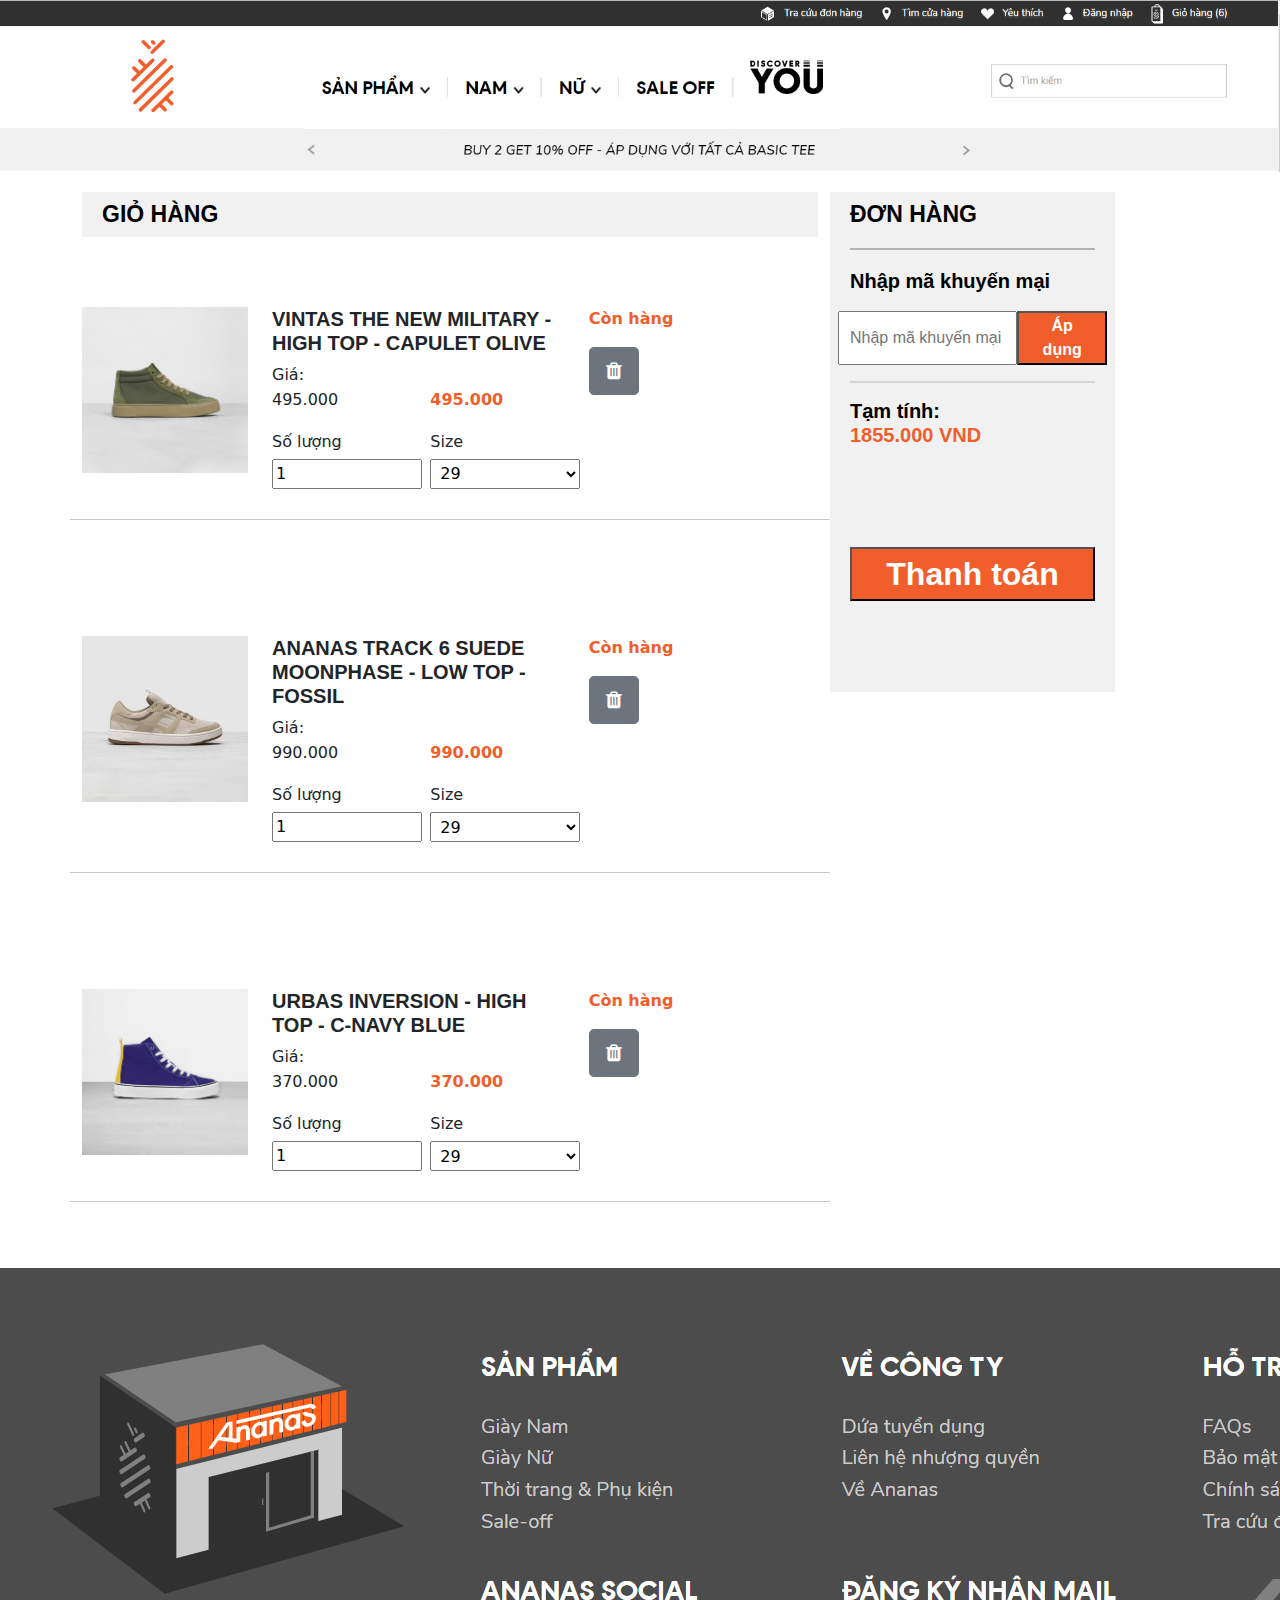
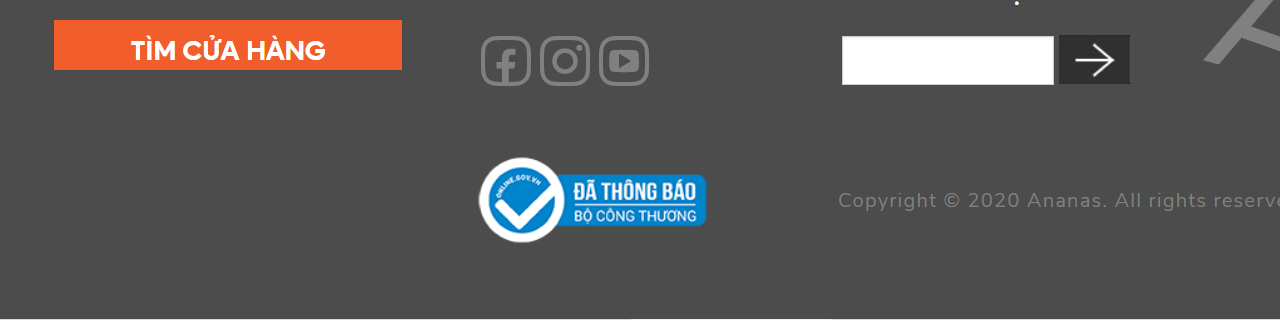
<file: index.html>
<!DOCTYPE html>
<html lang="en">

<head>
  <meta charset="UTF-8">
  <meta http-equiv="X-UA-Compatible" content="IE=edge">
  <meta name="viewport" content="width=device-width, initial-scale=1.0">
  <!-- CSS only -->
  <link href="css/bootstrap.min.css" rel="stylesheet"
    integrity="sha384-eOJMYsd53ii+scO/bJGFsiCZc+5NDVN2yr8+0RDqr0Ql0h+rP48ckxlpbzKgwra6" crossorigin="anonymous">
  <link href="https://cdn.jsdelivr.net/npm/bootstrap@5.0.0-beta3/dist/css/bootstrap.min.css" rel="stylesheet"
    integrity="sha384-eOJMYsd53ii+scO/bJGFsiCZc+5NDVN2yr8+0RDqr0Ql0h+rP48ckxlpbzKgwra6" crossorigin="anonymous">
  <link rel="stylesheet" href="https://cdnjs.cloudflare.com/ajax/libs/font-awesome/4.7.0/css/font-awesome.min.css">
  <link rel="stylesheet" type="text/css" href="css/style.css">
  <title>Giỏ Hàng</title>
</head>

<body>
  <header>
    <img src="images/1.png" width=100% alt="menu header">
  </header>
  <div class="container">
    <div class="row">
      <div class="shopping-cart col-md-8">
        <div class="col-md-12 title-1">
          <p style="font-family: Arial, Helvetica, sans-serif; font-weight: bold;margin:0 auto;">GIỎ HÀNG</p>
        </div>
        <div class="row">
          <!-- ITEM 1 -->
          <div class="product">
            <div class="row" style="margin-bottom: 50px">
              <div class="product-image col-md-3">
                <img src="images/pro_vintas_A61043_1.jpg" width="100%" alt="Pro Vintas">
              </div>
              <div class="product-detail col-md-5">

                <div class="row product-details">
                  <h5 style="font-family: Arial, Helvetica, sans-ser;font-weight: bold;">VINTAS THE NEW
                    MILITARY - HIGH TOP - CAPULET OLIVE</h5>
                  <p>Giá: </p>
                  <div class="product-price col-md-6" style="margin: -15px 0 20px 0;">495.000</div>
                  <div class="product-line-price col-md-6" style="margin: -15px 0 20px 0;font-weight: bold;color:#f15e2c">495.000
                  </div>
                  <div class="product-quantity col-md-6">
                    <h6>Số lượng</h6>
                    <input style="width:150px;" type="number" value="1" min="1">
                  </div>
                  <div class="size col-md-6">
                    <h6>Size</h6>
                    <select style="width:150px; height:30px; padding-left: 5px; padding-right: 5px" name="size"
                      class="size">
                      <option value="29">29</option>
                      <option value="30">30</option>
                      <option value="31">31</option>
                      <option value="32">32</option>
                      <option value="33">33</option>
                      <option value="34">34</option>
                      <option value="35">35</option>
                      <option value="36">36</option>
                      <option value="37">37</option>
                      <option value="38">38</option>
                      <option value="39">39</option>
                      <option value="40">40</option>
                      <option value="41">41</option>
                      <option value="42">42</option>
                      <option value="43">43</option>
                      <option value="44">44</option>
                    </select>
                  </div>
                </div>

              </div>

              <div class="price col-md-3">
                <div class="product-price-detail">

                  <p style="color:#f15e2c;font-weight: bold;">Còn hàng</p>
                  <div class="product-removal">
                    <button class="remove-product btn btn-secondary btn-lg">
                      <i class="fa fa-trash"></i>
                    </button>
                  </div>
                </div>
              </div>
              <hr style="margin:1px dashed black; margin-top: 30px;">
            </div>
           
          </div>
          <!-- END ITEM 1 -->
          <!-- ITEM 2 -->
          <div class="product">
            <div class="row" style="margin-bottom: 50px">
              <div class="product-image col-md-3">
                <img src="images/pro_A6T006_1-500x500.jpg" width="100%" alt="Pro Vintas">
              </div>
              <div class="product-detail col-md-5">

                <div class="row product-details">
                  <h5 style="font-family: Arial, Helvetica, sans-ser;font-weight: bold;">ANANAS TRACK 6 SUEDE
                    MOONPHASE - LOW TOP - FOSSIL</h5>
                  <p>Giá: </p>
                  <div class="product-price col-md-6" style="margin: -15px 0 20px 0;">990.000</div>
                  <div class="product-line-price col-md-6" style="margin: -15px 0 20px 0;font-weight: bold;color: #f15e2c">990.000
                  </div>
                  <div class="product-quantity col-md-6">
                    <h6>Số lượng</h6>
                    <input style="width:150px;" type="number" value="1" min="1">
                  </div>
                  <div class="size col-md-6">
                    <h6>Size</h6>
                    <select style="width:150px; height:30px; padding-left: 5px; padding-right: 5px" name="size"
                      class="size">
                      <option value="29">29</option>
                      <option value="30">30</option>
                      <option value="31">31</option>
                      <option value="32">32</option>
                      <option value="33">33</option>
                      <option value="34">34</option>
                      <option value="35">35</option>
                      <option value="36">36</option>
                      <option value="37">37</option>
                      <option value="38">38</option>
                      <option value="39">39</option>
                      <option value="40">40</option>
                      <option value="41">41</option>
                      <option value="42">42</option>
                      <option value="43">43</option>
                      <option value="44">44</option>
                    </select>
                  </div>
                </div>

              </div>

              <div class="price col-md-3">
                <div class="product-price-detail">

                  <p style="color:#f15e2c;font-weight: bold;">Còn hàng</p>
                  <div class="product-removal">
                    <button class="remove-product btn btn-secondary btn-lg">
                      <i class="fa fa-trash"></i>
                    </button>
                  </div>
                </div>
              </div>
              <hr style="margin:1px dashed black; margin-top: 30px;">
            </div>
            
          </div>
          <!-- END ITEM 2 -->
          <!-- ITEM 3 -->
          <div class="product">
            <div class="row" style="margin-bottom: 50px">
              <div class="product-image col-md-3">
                <img src="images/pro_urbas_A61062_1-1.jpg" width="100%" alt="Pro Vintas">
              </div>
              <div class="product-detail col-md-5">

                <div class="row product-details">
                  <h5 style="font-family: Arial, Helvetica, sans-ser;font-weight: bold;">URBAS INVERSION -
                    HIGH TOP - C-NAVY BLUE</h5>
                  <p>Giá: </p>
                  <div class="product-price col-md-6" style="margin: -15px 0 20px 0;">370.000</div>
                  <div class="product-line-price col-md-6" style="margin: -15px 0 20px 0;font-weight: bold;color:#f15e2c">370.000
                  </div>
                  <div class="product-quantity col-md-6">
                    <h6>Số lượng</h6>
                    <input style="width:150px;" type="number" value="1" min="1">
                  </div>
                  <div class="size col-md-6">
                    <h6>Size</h6>
                    <select style="width:150px; height:30px; padding-left: 5px; padding-right: 5px" name="size"
                      class="size">
                      <option value="29">29</option>
                      <option value="30">30</option>
                      <option value="31">31</option>
                      <option value="32">32</option>
                      <option value="33">33</option>
                      <option value="34">34</option>
                      <option value="35">35</option>
                      <option value="36">36</option>
                      <option value="37">37</option>
                      <option value="38">38</option>
                      <option value="39">39</option>
                      <option value="40">40</option>
                      <option value="41">41</option>
                      <option value="42">42</option>
                      <option value="43">43</option>
                      <option value="44">44</option>
                    </select>
                  </div>
                </div>

              </div>

              <div class="price col-md-3">
                <div class="product-price-detail">

                  <p style="color:#f15e2c;font-weight: bold;">Còn hàng</p>
                  <div class="product-removal">
                    <button class="remove-product btn btn-secondary btn-lg">
                      <i class="fa fa-trash"></i>
                    </button>
                  </div>
                </div>
              </div>
              <hr style="margin:1px dashed black; margin-top: 30px;">
            </div>
            
          </div>
          <!-- END ITEM 3 -->

        </div>
      </div>
      <div class="pay col-md-3">
        <p style="font-family: Arial, Helvetica, sans-serif; font-weight: bold;margin:0 auto;">ĐƠN HÀNG </p>
        <hr style="border: 1px solid black;">
        <p style="font-family: Arial, Helvetica, sans-serif;font-size: 20px; font-weight: bold;margin: 15px 0;">
          Nhập mã khuyến mại</p>
        <div class="row">
          <input class="col-md-8" type="text"
            style="font-family: Arial, Helvetica, sans;font-size: 16px; padding: 10px;"
            placeholder="Nhập mã khuyến mại của bạn">
          <button class="col-md-4"
            style="background-color:#f15e2c; font-family: Arial, Helvetica, sans-serif;font-size: 16px;font-weight: bold;color: white;">Áp
            dụng</button>
        </div>
        <hr style="border:1px solid grey">
        <h5
          style="margin-top:50px;font-family: Arial, Helvetica, sans-serif;font-size: 20px; font-weight: bold;margin:0 auto;">
          Tạm tính: <div class="totals-item totals-item-total">
            <span style="color:#f15e2c" class="totals-value" id="cart-total">1855.000</span><span style="color:#f15e2c"> VND</span>
          </div>
        </h5>
        <button class="btn-pay"
          style="width: 100%; margin-top:100px; background-color:#f15e2c; font-family: Arial, Helvetica, sans-serif;font-size: 32px;font-weight: bold;color: white;">Thanh
          toán</button>
      </div>
    </div>
  </div>

  <footer>
    <img src="images/2.png" alt="Footer">
  </footer>
  <script src="http://cdnjs.cloudflare.com/ajax/libs/jquery/3.1.1/jquery.min.js" charset="utf-8"></script>
  <script src="js/script.js"></script>
</body>

</html>
</file>
<file: css/style.css>
.title-1 {
    color: black;
    background-color: #f1f1f1;
    font-family: GeometricExtraBold;
    font-size: 23px;
    margin: 20px 0px 20px 0px;
    padding: 5px 20px 5px 20px;
}
.pay{
    margin-top:20px;
    height: 500px;color: #000;
    background-color: #f1f1f1;
    font-family: GeometricExtraBold;
    font-size: 23px;
    margin: 20px 0px 20px 0px;
    padding: 5px 20px 5px 20px;
}

.button {
    display: inline-block;
    width: 125px;
    height: 40px;
    margin-bottom: 10px;
    padding: 5px;
}
.product{
    padding-top:50px;
}
</file>
